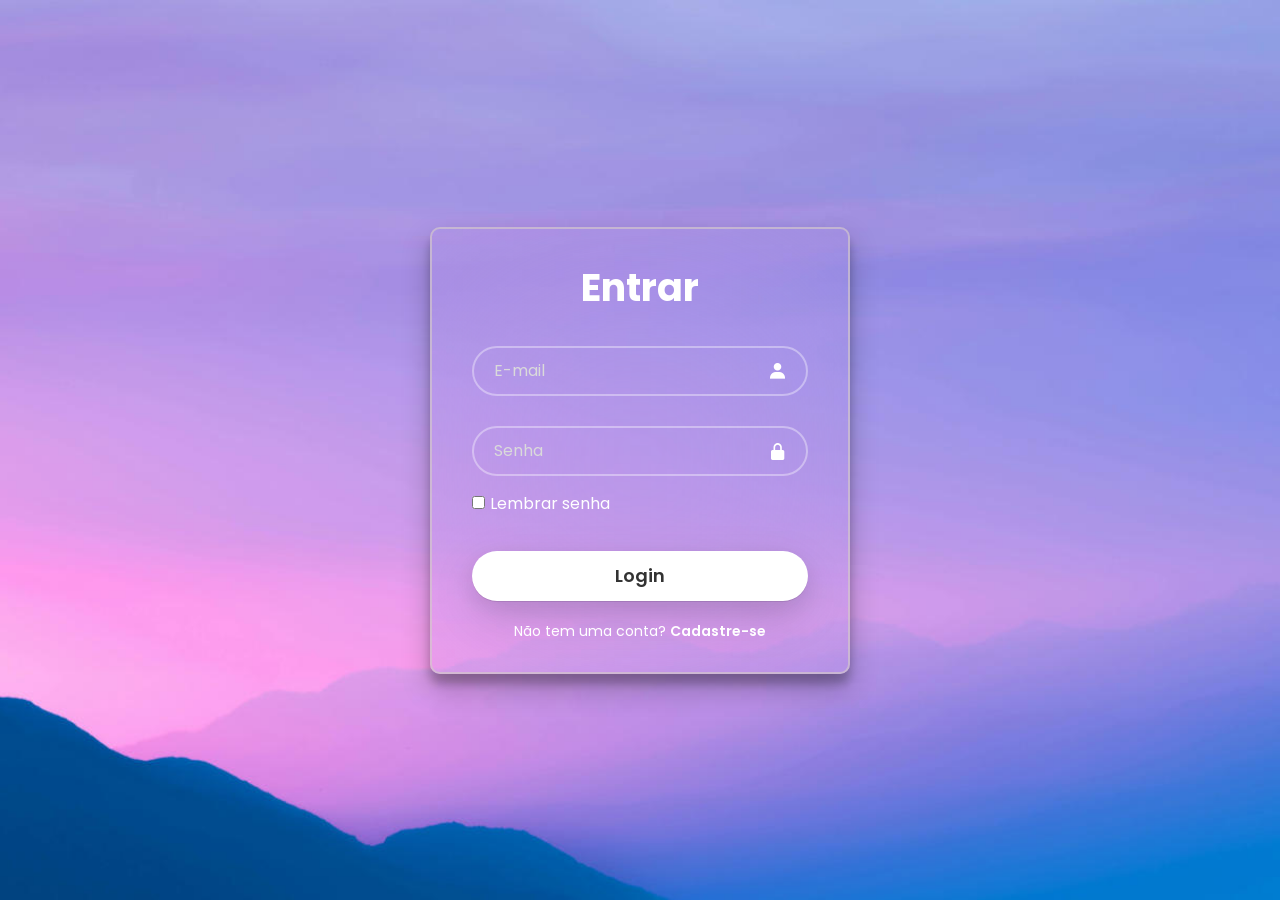
<file: frontend/src/login/index.html>
<!DOCTYPE html>
<html lang="pt-br">
<head>
    <meta charset="UTF-8">
    <meta name="viewport" content="width=device-width, initial-scale=1.0">
    <title>Página de Login</title>
    <link href='https://unpkg.com/boxicons@2.1.4/css/boxicons.min.css' rel='stylesheet'>
    <link rel="stylesheet" href="styles.css">
</head>
<body>
<!-- Crio um container para fazer o formulário -->
<main class="container">
    <form id="loginForm">
        <h1>Entrar</h1>

        <!-- Crio o input de usuário -->
        <div class="login-user">
            <input placeholder="E-mail" type="email" name="email" id="email" required>
            <i class="bx bxs-user"></i>
        </div>

        <!-- Crio o input de senha -->
        <div class="login-user">
            <input placeholder="Senha" type="password" name="Senha" id="senha" required>
            <i class="bx bxs-lock-alt"></i>
        </div>
        
        <div class="lembrar-esquecer">
            <!-- Crio o label e checkbox para se caso quiser lembrar/esquecer a senha -->
            <label>
                <input type="checkbox">Lembrar senha</label>
            <a href="#"></a>
        </div>
        <!-- Crio o botão de login -->
        <button type="submit" class="login">Login</button>
        <!-- Crio outra div para cadastrar-se -->
        <div class="registrar">
            <p>Não tem uma conta? <a href="../signup/signup.html">Cadastre-se</a></p>
        </div>
    </form>
    <script src="script.js"></script>
</main>
</body>
</html>
</file>
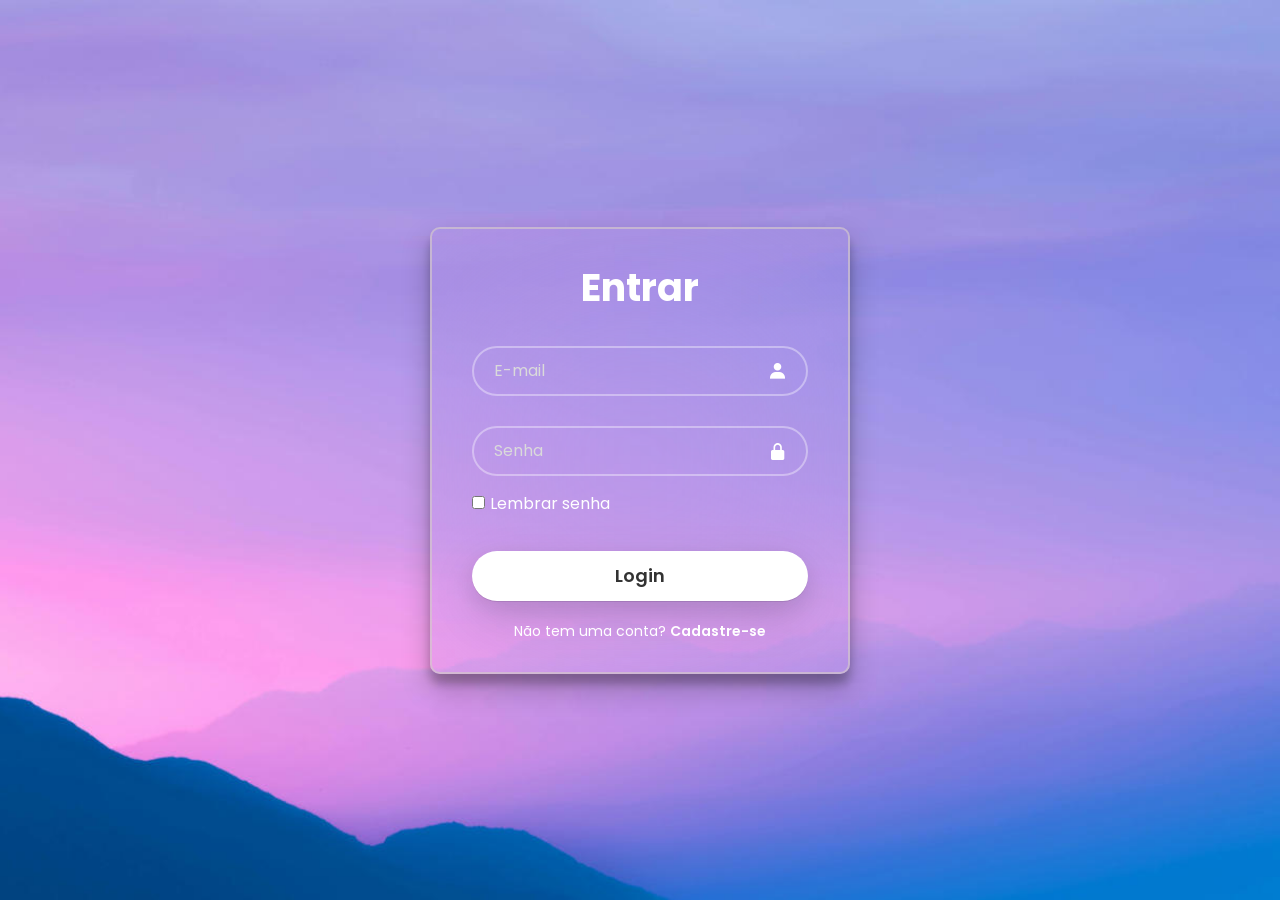
<file: frontend/src/home/home.html>
<!DOCTYPE html>
<html lang="pt-br">
<head>
    <meta charset="UTF-8">
    <meta name="viewport" content="width=device-width, initial-scale=1.0">
    <title>Home</title>
    <link rel="stylesheet" href="home.css">
</head>
<body>

    <header>
    <a href="../home/home.html">Home</a>
    <a href="../operator/operator.html">Área do Operador</a>
    <a href="../admin/admin.html">Área do Admin</a>
    </header>

    <p id="nome"></p>
    <p id="email"></p>

    <button id="buscarDados">Buscar meus dados</button>
    <div id="dados"></div>
    <a href="../login/index.html" onclick="localStorage.removeItem('token')">Sair</a>

    <script src="home.js"></script>
    
</body>
</html>
</file>
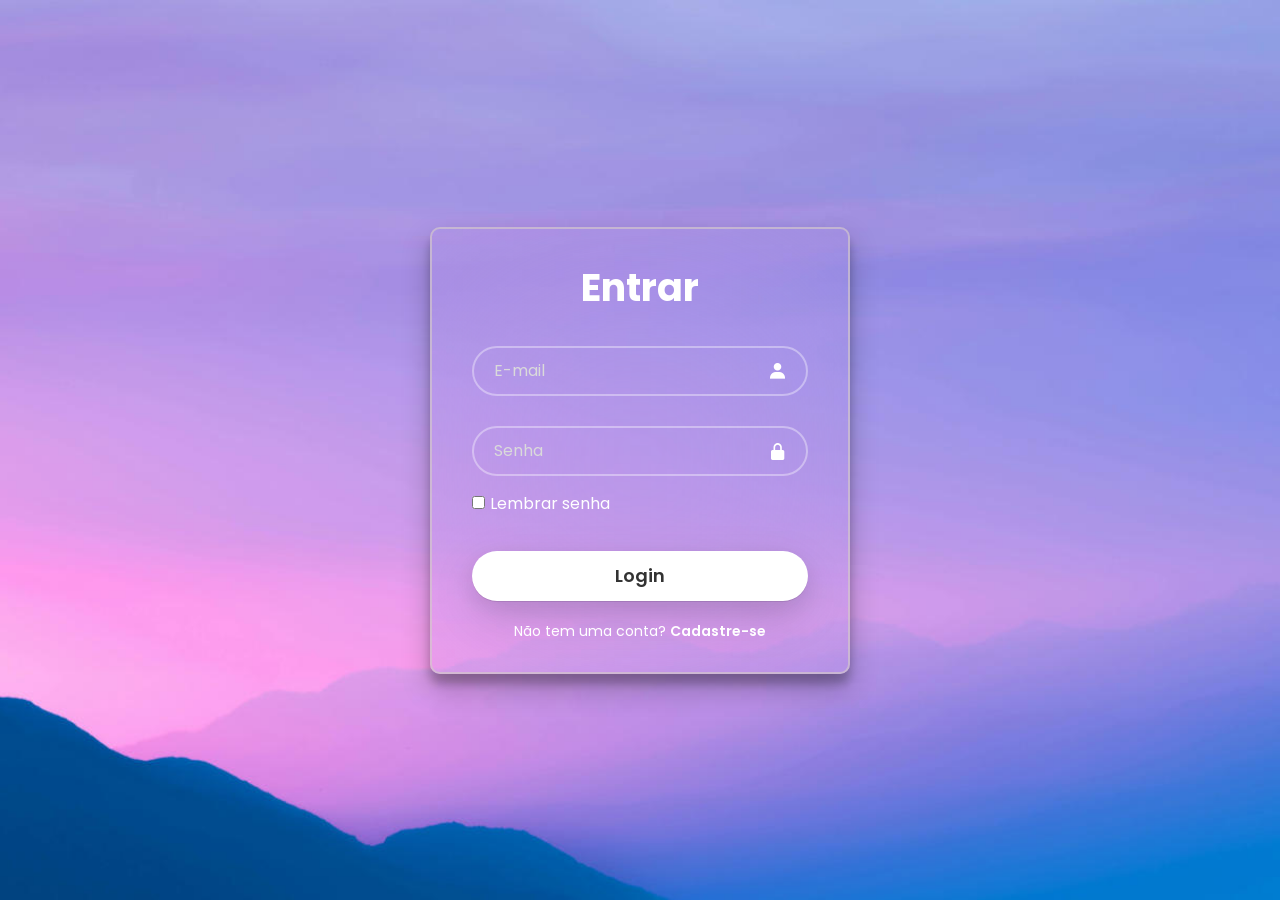
<file: frontend/src/operator/operator.html>
<!DOCTYPE html>
<html lang="pt-br">
<head>
    <meta charset="UTF-8">
    <meta name="viewport" content="width=device-width, initial-scale=1.0">
    <title>Operator</title>
    <link rel="stylesheet" href="operator.css">
</head>
<body>
    
    <header>
        <a href="../home/home.html">Home</a>
        <a href="../operator/operator.html">Área do Operador</a>
        <a href="../admin/admin.html">Área do Admin</a>
    </header>

    <h1>Área do Operador</h1>
    
    <input type="email" id="emailBusca" placeholder="E-mail do usuário">

    <button id="buscarDados">Buscar usuário</button>

    <div id="dados"></div>

    <input type="text" id="nome" placeholder="Novo nome">

    <input type="email" id="email" placeholder="E-mail">

    <button id="atualizar">Atualizar</button>


    <a href="../home/home.html">Voltar</a>
    <a href="../login/index.html" onclick="localStorage.removeItem('token')">Sair</a>


    <script src="operator.js"></script>

</body>
</html>
</file>
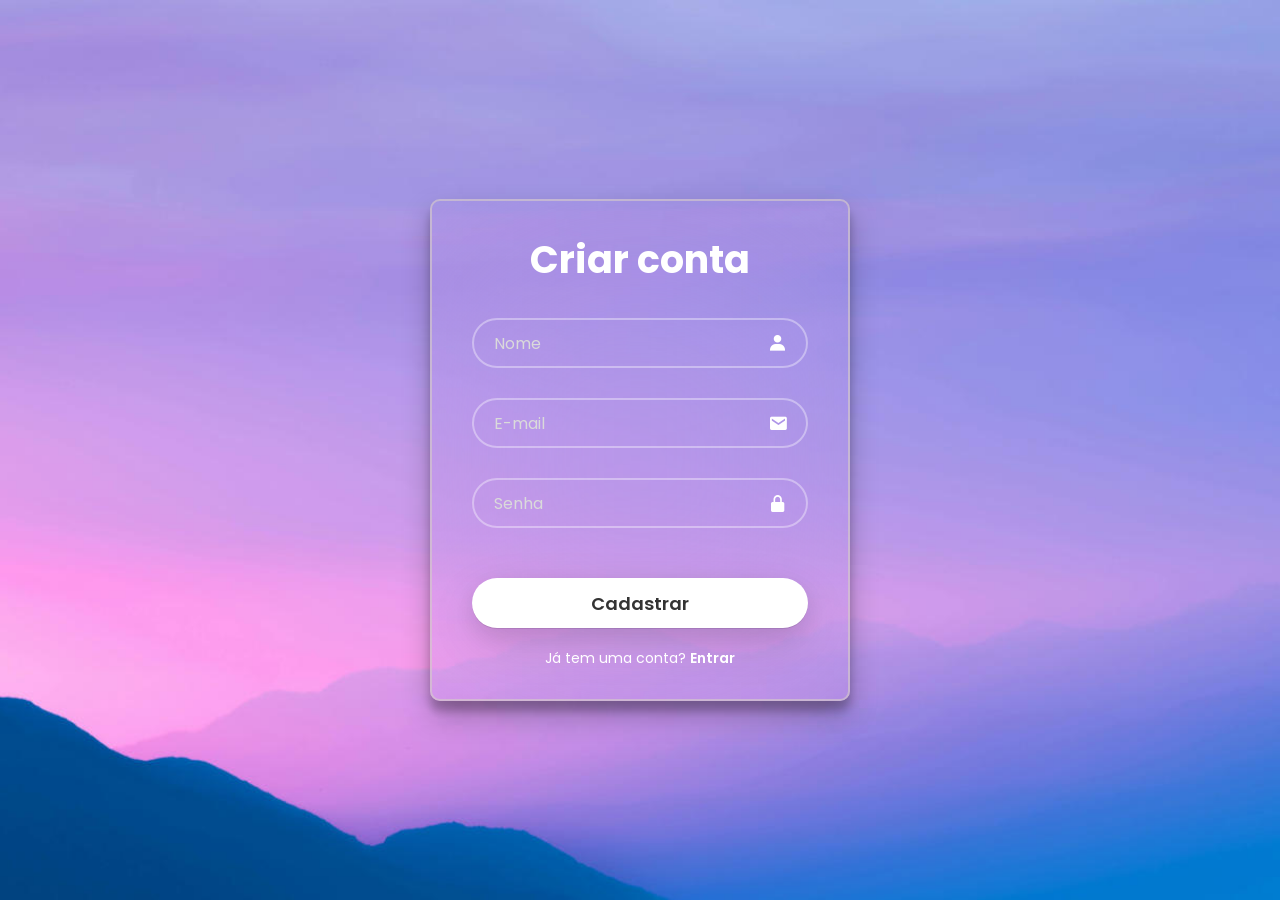
<file: frontend/src/signup/signup.html>
<!DOCTYPE html>
<html lang="pt-br">
<head>
    <meta charset="UTF-8">
    <meta name="viewport" content="width=device-width, initial-scale=1.0">
    <title>Cadastro</title>

    <link href="https://unpkg.com/boxicons@2.1.4/css/boxicons.min.css" rel="stylesheet">
    <link rel="stylesheet" href="signup.css">
</head>

<body>

<main class="container">

    <form id="signupForm">

        <h1>Criar conta</h1>

        <div class="signup-user">
            <input
                type="text"
                id="nome"
                placeholder="Nome"
                required
            >
            <i class="bx bxs-user"></i>
        </div>

        <div class="signup-user">
            <input
                type="email"
                id="email"
                placeholder="E-mail"
                required
            >
            <i class="bx bxs-envelope"></i>
        </div>

        <div class="signup-user">
            <input
                type="password"
                id="senha"
                placeholder="Senha"
                required
            >
            <i class="bx bxs-lock-alt"></i>
        </div>

        <button type="submit" class="signup">
            Cadastrar
        </button>

        <div class="voltar-login">
            <p>
                Já tem uma conta?
                <a href="../login/index.html">Entrar</a>
            </p>
        </div>

    </form>

</main>

<script src="signup.js"></script>

</body>
</html>
</file>
<file: frontend/src/login/styles.css>
/* Importando a fonte Poppins do Google Fontes */
@import url('https://fonts.googleapis.com/css2?family=Poppins:ital,wght@0,100;0,200;0,300;0,400;0,500;0,600;0,700;0,800;0,900;1,100;1,200;1,300;1,400;1,500;1,600;1,700;1,800;1,900&display=swap');

/* Estilização do documento */
*{
    margin: 0;
    padding: 0;
    box-sizing: border-box;
    font-family: 'Poppins', sans-serif;
}

/* Ajuste no corpo da página */
body{
    display: flex;
    justify-content: center;
    align-items: center;
    min-height: 100vh;
    background: url("images/fundo-1280.jpg");
    background-size: cover;
    background-position: center;
}

/* Estilização do container */
.container{
    width: 420px;
    background-color: transparent;
    border: 2px solid rgba(212, 202, 202, 0.651);
    border-radius: 10px;
    color: white;
    padding: 30px 40px;
    box-shadow: rgba(0, 0, 0, 0.25) 0px 14px 28px, rgba(0, 0, 0, 0.22) 0px 10px 10px;
    backdrop-filter: blur(140px);
}

.container h1{
    font-size: 38px;
    text-align: center;
}

.login-user{
    position: relative;
    width: 100%;
    height: 50px;
    margin: 30px 0;
}

.login-user input{
    width: 100%;
    height: 100%;
    background-color: transparent;
    border: 2px solid rgba(255, 255, 255, 0.37);
    border-radius: 40px;
    outline: none;
    font-size: 16px;
    color: white;
    padding: 20px 45px 20px 20px;
}

.login-user input::placeholder{
    color: rgb(218, 218, 218);
}

/* centralizando os icones */

.login-user i{
    position: absolute;
    right: 20px;
    top: 50%;
    transform: translateY(-50%);
    font-size: 20px;
}

.lembrar-esquecer{
    display: flex;
    justify-content: space-between;
    margin: -15px 0 15px;
}

.lembrar-esquecer label input{
    accent-color: white;
    margin-right: 5px;
}

.lembrar-esquecer a{
    color: white;
    text-decoration: none;
}
.lembrar-esquecer a:hover{
    text-decoration: underline;
}

.login {
    width: 100%;
    height: 50px;
    border: none;
    border-radius: 40px;
    background-color: white;
    color: #333;
    font-size: 18px;
    font-weight: 600;
    cursor: pointer;
    box-shadow: rgba(17, 17, 26, 0.1) 0px 1px 0px, rgba(17, 17, 26, 0.1) 0px 8px 24px, rgba(17, 17, 26, 0.1) 0px 16px 48px;
    margin-top: 20px;
}

.login:hover {
    background-color: transparent;
    border: 2px solid rgba(255, 255, 255, 0.37);
    color: white;
    transition: 0.5s;
}

.registrar {
    text-decoration: none;
    text-align: center;
    margin-top: 20px;
    font-size: 14px;
}

.registrar a {
    color: white;
    text-decoration: none;
    font-weight: 600;
}

.registrar a:hover {
    text-decoration: underline;
}
</file>
<file: frontend/src/home/home.css>
* {
    box-sizing: border-box;
    margin: 0;
    padding: 0;
    font-family: Arial, sans-serif;
}

body {
    min-height: 100vh;
    background: #f4f4f4;
    display: flex;
    flex-direction: column;
    align-items: center;
}

header {
    width: 100%;
    padding: 20px;
    background: white;
    display: flex;
    justify-content: center;
    gap: 20px;
    box-shadow: 0 2px 8px rgba(0, 0, 0, 0.1);
}

header a {
    text-decoration: none;
    color: #333;
    font-weight: bold;
}

header a:hover {
    color: #666;
}

h1 {
    margin-top: 60px;
    margin-bottom: 20px;
}

p {
    margin-bottom: 10px;
}

button {
    margin-top: 15px;
    padding: 10px 20px;
    border: none;
    border-radius: 6px;
    cursor: pointer;
    background: #333;
    color: white;
    font-size: 15px;
}

button:hover {
    opacity: 0.8;
}

#dados {
    margin-top: 20px;
    padding: 15px;
    background: white;
    border-radius: 8px;
    min-width: 300px;
    text-align: center;
}

body > a {
    margin-top: 20px;
    padding: 10px 20px;
    border-radius: 6px;
    background: #333;
    color: white;
    text-decoration: none;
    font-size: 15px;
}

body > a:hover {
    opacity: 0.8;
}
</file>
<file: frontend/src/operator/operator.css>
* {
    box-sizing: border-box;
    margin: 0;
    padding: 0;
    font-family: Arial, sans-serif;
}

body {
    min-height: 100vh;
    background: #f4f4f4;
    display: flex;
    flex-direction: column;
    align-items: center;
}

header {
    width: 100%;
    padding: 20px;
    background: white;
    display: flex;
    justify-content: center;
    gap: 20px;
    box-shadow: 0 2px 8px rgba(0, 0, 0, 0.1);
}

header a {
    text-decoration: none;
    color: #333;
    font-weight: bold;
}

header a:hover {
    color: #666;
}

h1 {
    margin-top: 60px;
    margin-bottom: 30px;
}

input {
    width: 280px;
    padding: 10px;
    margin: 5px;
    border: 1px solid #ccc;
    border-radius: 6px;
}

button {
    margin: 8px;
    padding: 10px 20px;
    border: none;
    border-radius: 6px;
    cursor: pointer;
    background: #333;
    color: white;
    font-size: 15px;
}

button:hover {
    opacity: 0.8;
}

#dados {
    margin: 15px 0;
    padding: 15px;
    background: white;
    border-radius: 8px;
    min-width: 280px;
    text-align: center;
}

body > a {
    margin-top: 10px;
    padding: 10px 20px;
    border-radius: 6px;
    background: #333;
    color: white;
    text-decoration: none;
    font-size: 15px;
}

body > a:hover {
    opacity: 0.8;
}
</file>
<file: frontend/src/signup/signup.css>
@import url('https://fonts.googleapis.com/css2?family=Poppins:wght@400;500;600;700&display=swap');

* {
    margin: 0;
    padding: 0;
    box-sizing: border-box;
    font-family: 'Poppins', sans-serif;
}

body {
    display: flex;
    justify-content: center;
    align-items: center;
    min-height: 100vh;

    background: url("../login/images/fundo-1280.jpg");
    background-size: cover;
    background-position: center;
}

.container {
    width: 420px;

    background-color: transparent;
    border: 2px solid rgba(212, 202, 202, 0.651);
    border-radius: 10px;

    color: white;

    padding: 30px 40px;

    box-shadow:
        rgba(0, 0, 0, 0.25) 0px 14px 28px,
        rgba(0, 0, 0, 0.22) 0px 10px 10px;

    backdrop-filter: blur(140px);
}

.container h1 {
    font-size: 38px;
    text-align: center;
}

.signup-user {
    position: relative;
    width: 100%;
    height: 50px;
    margin: 30px 0;
}

.signup-user input {
    width: 100%;
    height: 100%;

    background-color: transparent;

    border: 2px solid rgba(255, 255, 255, 0.37);
    border-radius: 40px;

    outline: none;

    font-size: 16px;
    color: white;

    padding: 20px 45px 20px 20px;
}

.signup-user input::placeholder {
    color: rgb(218, 218, 218);
}

.signup-user i {
    position: absolute;
    right: 20px;
    top: 50%;

    transform: translateY(-50%);

    font-size: 20px;
}

.signup {
    width: 100%;
    height: 50px;

    border: none;
    border-radius: 40px;

    background-color: white;
    color: #333;

    font-size: 18px;
    font-weight: 600;

    cursor: pointer;

    box-shadow:
        rgba(17, 17, 26, 0.1) 0px 1px 0px,
        rgba(17, 17, 26, 0.1) 0px 8px 24px,
        rgba(17, 17, 26, 0.1) 0px 16px 48px;

    margin-top: 20px;
}

.signup:hover {
    background-color: transparent;
    border: 2px solid rgba(255, 255, 255, 0.37);
    color: white;
    transition: 0.5s;
}

.voltar-login {
    text-align: center;
    margin-top: 20px;
    font-size: 14px;
}

.voltar-login a {
    color: white;
    text-decoration: none;
    font-weight: 600;
}

.voltar-login a:hover {
    text-decoration: underline;
}
</file>
